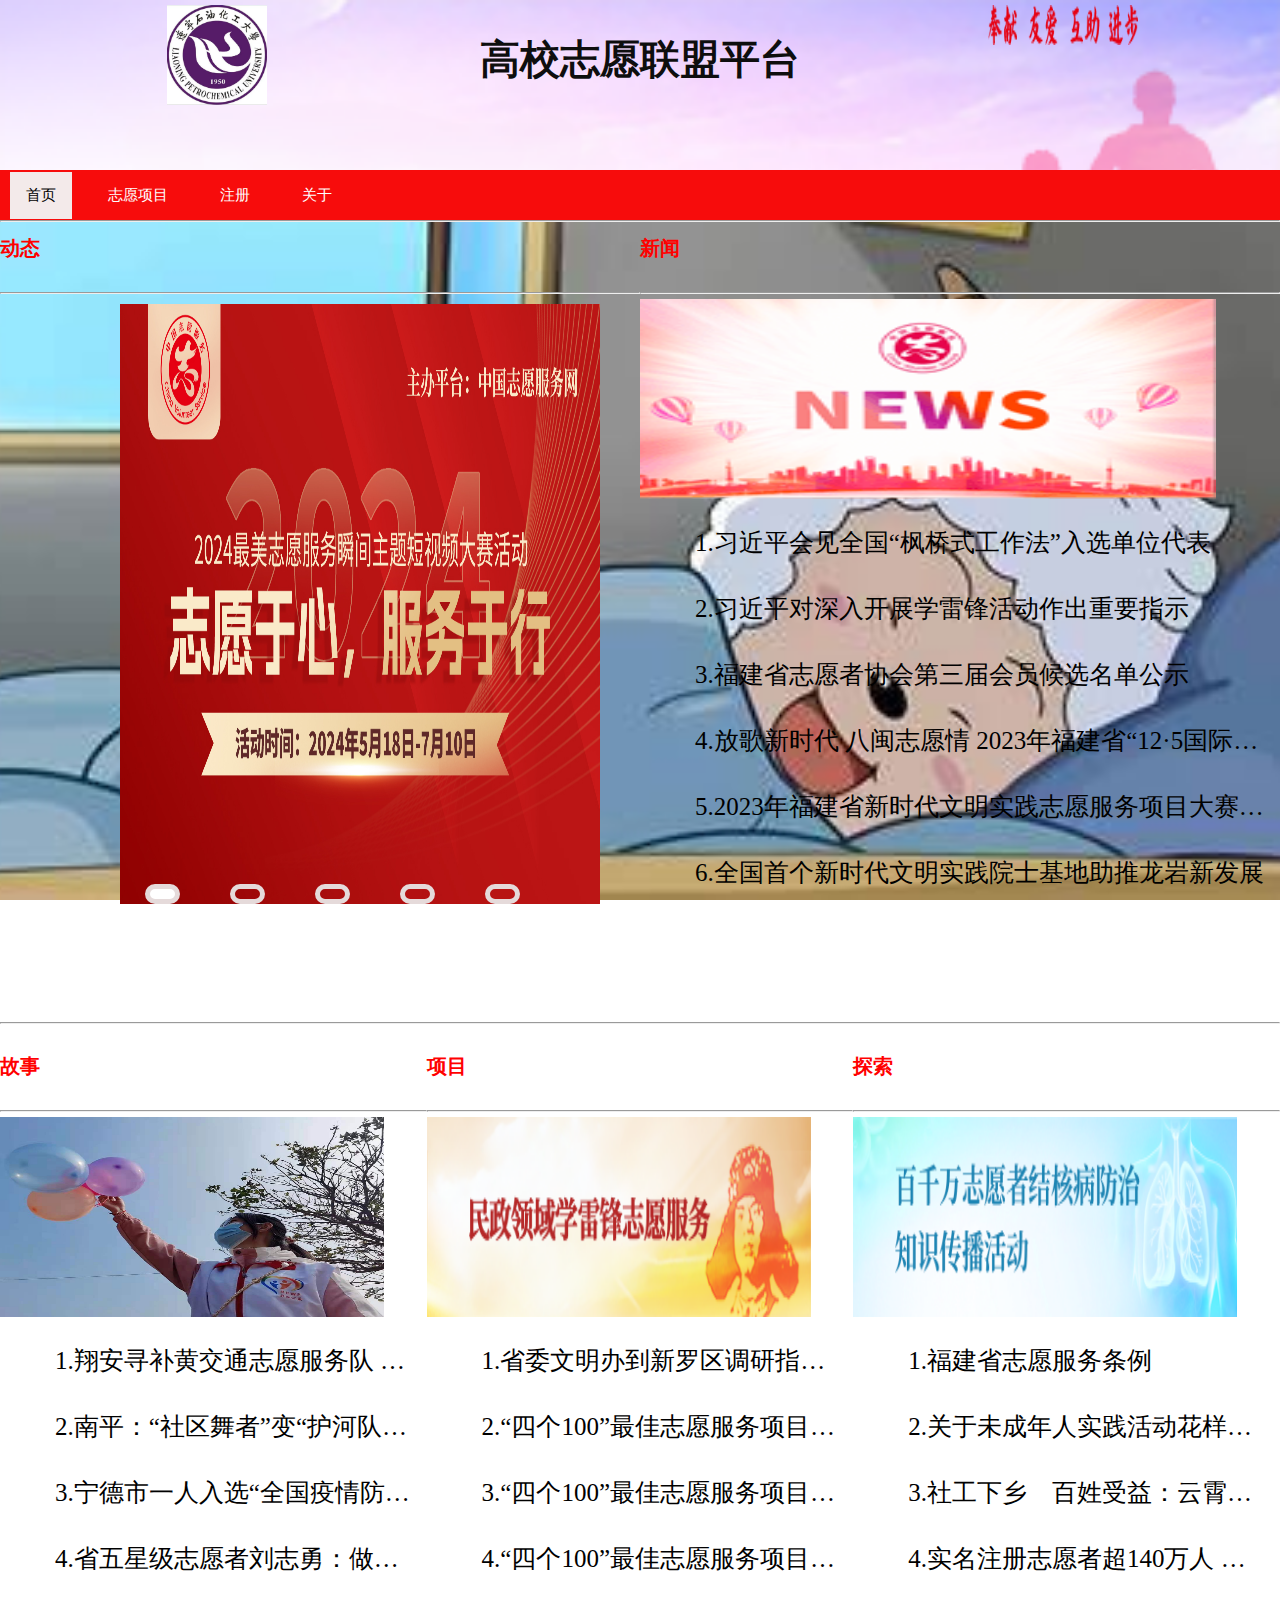
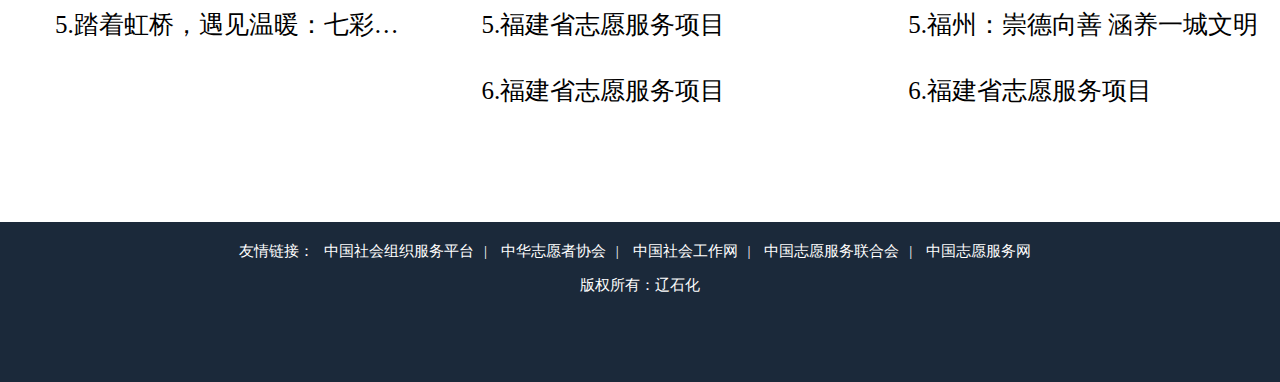
<file: index.html>
<!DOCTYPE html>
<html lang="en">

<head>
    <meta charset="UTF-8">
    <meta name="viewport" content="width=device-width, initial-scale=1.0">
    <title>高校志愿联盟平台</title>
    
<link rel="stylesheet" href="css/new.css">
</head>

<body>
    <div id="header">       
        <div id="none">
        <img src="image/logo.jpg" float="center" width="100px" height="100px">
        </div>
        <div id="logo">
            <h1>高校志愿联盟平台</h1>
        </div>
        <div id="pp">
            <img src="image/picture1.jpg" float="right" width="150px" height="40px">
        </div>        
    </div>
    <ul id="nav1">
        <li id="gd"><a href="index.html" class="active">首页</a></li>
        <li id="gd"><a href="project.html">志愿项目</a></li>
        <li id="gd"><a href="resider.html">注册</a></li>
        <li id="gd"><a href="about.html">关于</a></li>
    </ul>
    <hr>
    <div id="main">
        <div id="content1" float="left">
            <h1 style="color: red;size: 10px;">动态</h1>
            <br>
            <hr>
            
            <div id="max">
                <div class="re">
                    
                    <ul>
                        <li><img src="image/first.jpg" alt=""></li>
                        <li><img src="image/two.jpg" alt=""></li>
                        <li><img src="image/login.jpg" alt=""></li>
                        <li><img src="image/news.jpg" alt=""></li>
                        <li><img src="image/logo.jpg" alt=""></li>
                    </ul>
                    <ol>
                        <li></li>
                        <li></li>
                        <li></li>
                        <li></li>
                        <li></li>
                    </ol>
                </div>
                <script src="js/new.js"></script>
            </div>        
            
        </div>
        <div id="news" float="left">
            <h1 style="color: red;size: 10px;">新闻</h1>
            <br>
            <hr>
            <img src="image/news.jpg"width=90% height="200px" alt="">
            <br>
            <ol start="1">
                <li>1.习近平会见全国“枫桥式工作法”入选单位代表</li><br>
                <li>2.习近平对深入开展学雷锋活动作出重要指示</li><br>
                <li>3.福建省志愿者协会第三届会员候选名单公示</li><br>
                <li>4.放歌新时代 八闽志愿情 2023年福建省“12·5国际志愿者日”在泉州举行</li><br>
                <li>5.2023年福建省新时代文明实践志愿服务项目大赛决赛在泉举行</li><br>
                <li>6.全国首个新时代文明实践院士基地助推龙岩新发展</li><br>

            </ol>
            
        </div>
        <hr>
        <br>
        <div id="story" float="left">
            <h1 style="color: red;size: 10px;">故事</h1>
            <br>
            <hr>
            <img src="image/story.jpg"width=90% height="200px" alt="">
            <br>
            <ul>
                <li>1.翔安寻补黄交通志愿服务队 四年义务救援千辆受困车</li><br>
                <li>2.南平：“社区舞者”变“护河队长”，退休女工守护“水清岸绿”</li><br>
                <li>3.宁德市一人入选“全国疫情防控最美志愿者”</li><br>
                <li>4.省五星级志愿者刘志勇：做公益让人开心 将微笑传递下去</li><br>
                 <li>5.踏着虹桥，遇见温暖：七彩虹志愿者在行动</li><br>
            </ul>

        </div>
        <div id="project" float="left">
            <h1 style="color: red;size: 10px;">项目</h1>
            <br>
            <hr>
            <img src="image/project.jpg"width=90% height="200px" alt="">
            <br>
            <ul>
                <li>1.省委文明办到新罗区调研指导新时代文明实践工作</li><br>
                <li>2.“四个100”最佳志愿服务项目：“龙溪猎鼠”护芗城志愿服务项目</li><br>
                <li>3.“四个100”最佳志愿服务项目：“启梦者”科普志愿服务项目</li><br>
                <li>4.“四个100”最佳志愿服务项目：莆田市“闽善行”志愿服务活动</li><br>
                <li>5.福建省志愿服务项目</li><br>
                <li>6.福建省志愿服务项目</li><br>
            </ul>
        </div>
        
        <div id="explore" float="left">
            <h1 style="color: red;size: 10px;">探索</h1>
            <br>
            <hr>
            <img src="image/ex.jpg"width=90% height="200px" alt="">
            <br>
            <ul>
                <li>1.福建省志愿服务条例</li><br>
                <li>2.关于未成年人实践活动花样多 抓实落细文明养成教育</li><br>
                <li>3.社工下乡　百姓受益：云霄发挥社工优势助力脱贫攻坚</li><br>
                <li>4.实名注册志愿者超140万人 人均服务时长逾20小时——志愿服务为榕城添福增彩</li><br>
                <li>5.福州：崇德向善 涵养一城文明</li><br>
                <li>6.福建省志愿服务项目</li><br>
            </ul>
        </div>

    </div>
    <div id="footer">
        <p><span>友情链接：<a href="https://chinanpo.mca.gov.cn/">中国社会组织服务平台</a>|
            <a href="https://www.chinava.net/">中华志愿者协会</a>|
            <a href="https://shgz.mca.gov.cn/SWMS/LEAP/swmss/index.html#/web">中国社会工作网</a>|
            <a href="https://www.chinava.net/">中国志愿服务联合会</a>|
            <a href="https://chinavolunteer.mca.gov.cn/site/home">中国志愿服务网</a>
        </span></p>
        
        <p>版权所有：辽石化</p>
    </div>
</body>

</html>
</file>
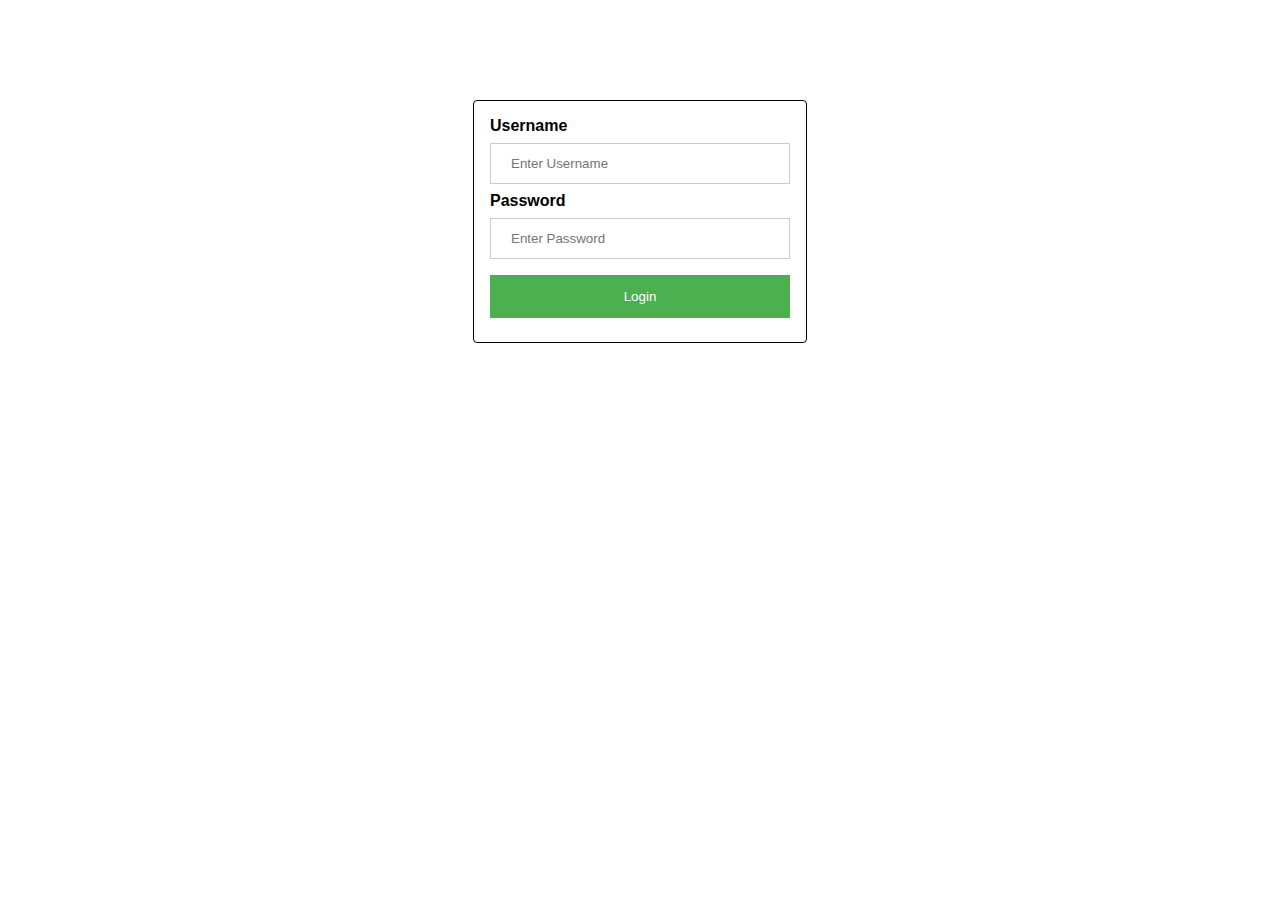
<file: login.html>
<!DOCTYPE html>
<html lang="en">
<head>
    <meta charset="UTF-8">
    <meta name="viewport" content="width=device-width, initial-scale=1.0">
    <title>Login</title>
    <style>
        body {
            font-family: Arial, sans-serif;
        }
        .container {
            width: 300px;
            padding: 16px;
            background-color: white;
            margin: 0 auto;
            margin-top: 100px;
            border: 1px solid black;
            border-radius: 4px;
        }
        input[type=text], input[type=password] {
            width: 100%;
            padding: 12px 20px;
            margin: 8px 0;
            display: inline-block;
            border: 1px solid #ccc;
            box-sizing: border-box;
        }
        button {
            background-color: #4CAF50;
            color: white;
            padding: 14px 20px;
            margin: 8px 0;
            border: none;
            cursor: pointer;
            width: 100%;
        }
        button:hover {
            opacity: 0.8;
        }
    </style>
</head>
<body>
    <div class="container">
        <label for="username"><b>Username</b></label>
        <input type="text" id="username" placeholder="Enter Username" required>

        <label for="password"><b>Password</b></label>
        <input type="password" id="password" placeholder="Enter Password" required>

        <button type="submit">Login</button>
    </div>
</body>
</html>
</file>
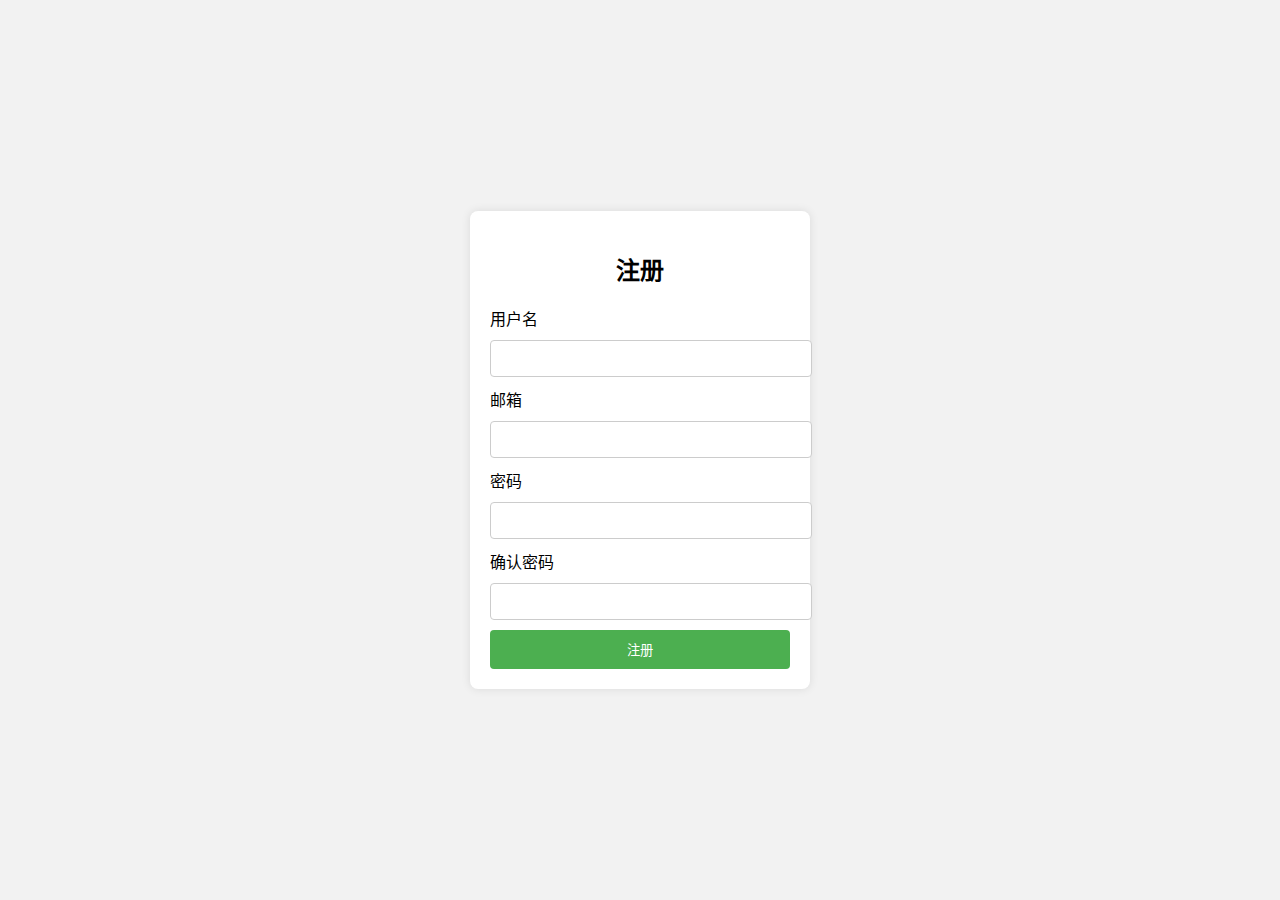
<file: resider.html>
<!DOCTYPE html>
<html lang="zh-CN">
<head>
    <meta charset="UTF-8">
    <meta name="viewport" content="width=device-width, initial-scale=1.0">
    <title>注册界面</title>
    <style>
        body {
            font-family: Arial, sans-serif;
            background-color: #f2f2f2;
            display: flex;
            justify-content: center;
            align-items: center;
            height: 100vh;
            margin: 0;
        }
        .container {
            background-color: #fff;
            padding: 20px;
            border-radius: 8px;
            box-shadow: 0 0 10px rgba(0, 0, 0, 0.1);
            width: 300px;
        }
        .container h2 {
            margin-bottom: 20px;
            text-align: center;
        }
        .container input[type="text"],
        .container input[type="password"],
        .container input[type="email"] {
            width: 100%;
            padding: 10px;
            margin: 10px 0;
            border: 1px solid #ccc;
            border-radius: 4px;
        }
        .container button {
            width: 100%;
            padding: 10px;
            background-color: #4CAF50;
            color: white;
            border: none;
            border-radius: 4px;
            cursor: pointer;
        }
        .container button:hover {
            background-color: #45a049;
        }
    </style>
</head>
<body>
    <div class="container">
        <h2>注册</h2>
        <form action="/submit_registration" method="post">
            <label for="username">用户名</label>
            <input type="text" id="username" name="username" required>
            
            <label for="email">邮箱</label>
            <input type="email" id="email" name="email" required>
            
            <label for="password">密码</label>
            <input type="password" id="password" name="password" required>
            
            <label for="confirm_password">确认密码</label>
            <input type="password" id="confirm_password" name="confirm_password" required>
            
            <button type="submit">注册</button>
        </form>
    </div>
</body>
</html>
</file>
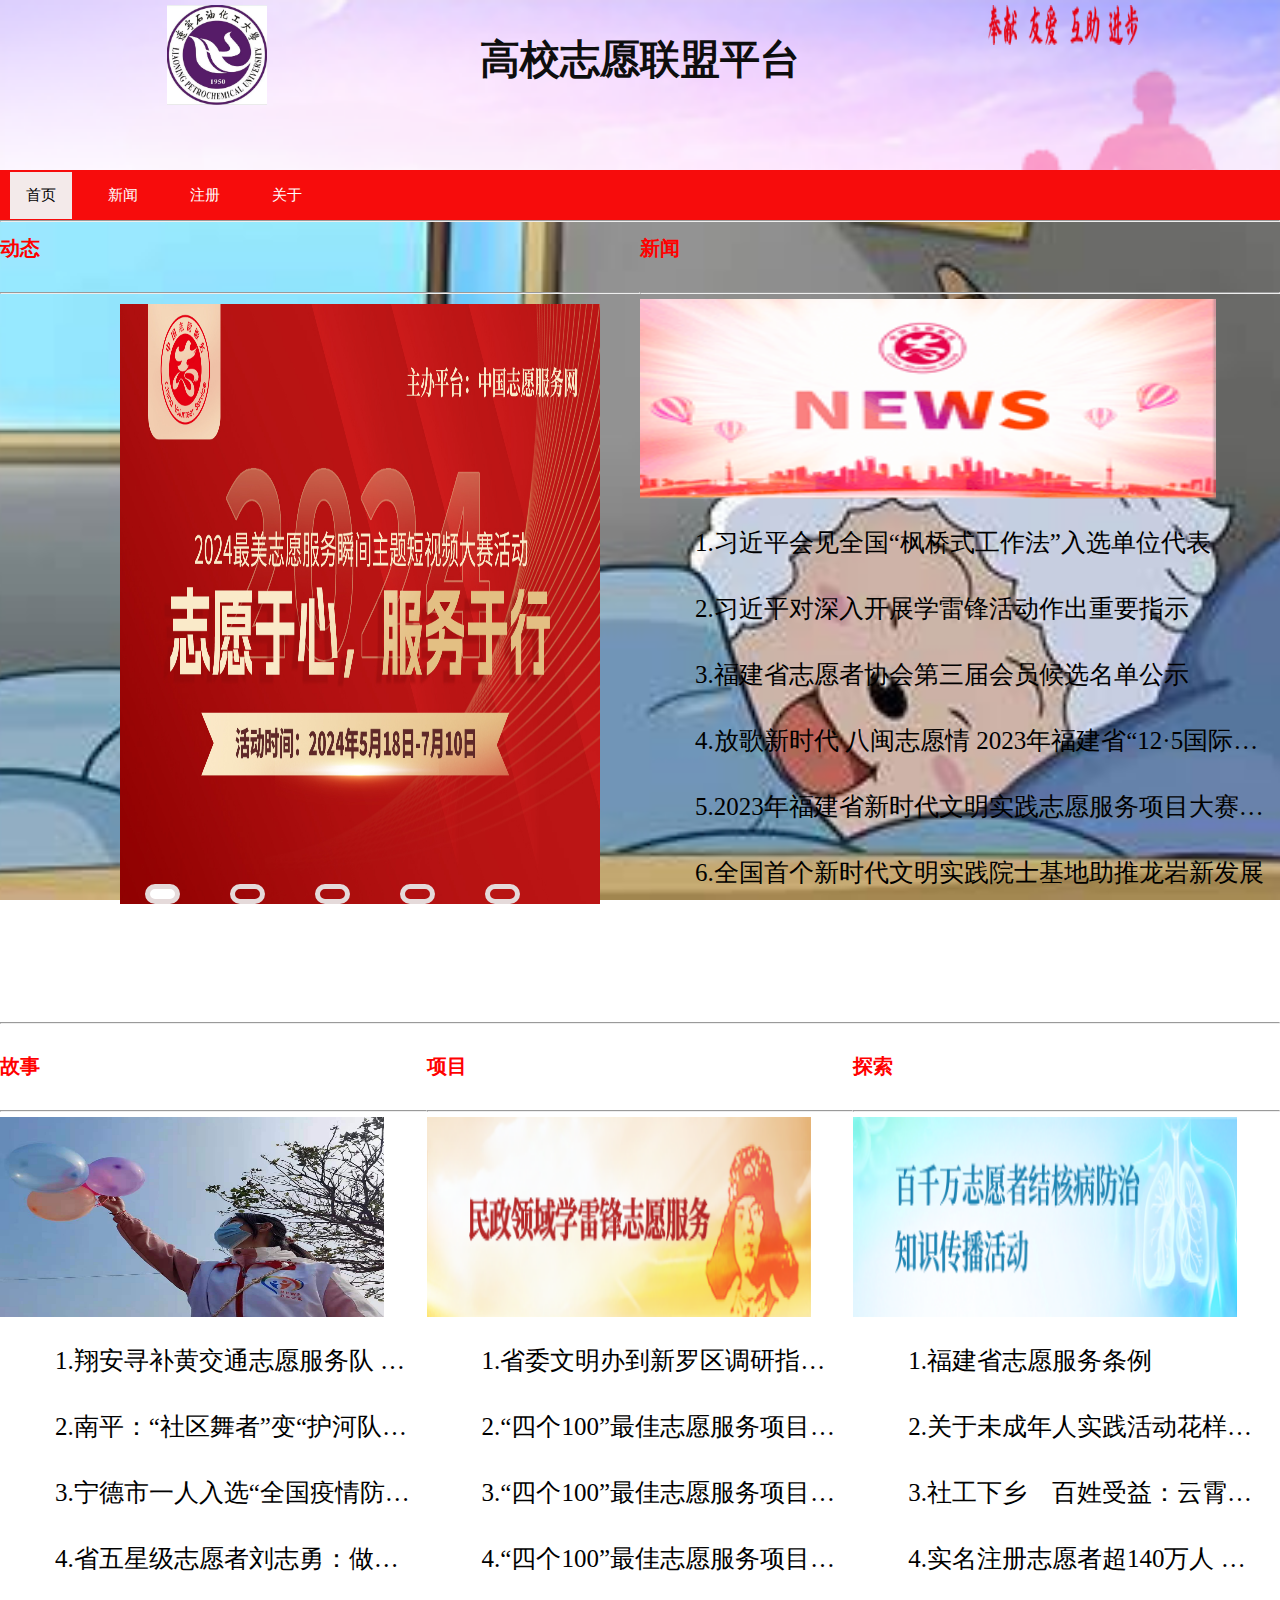
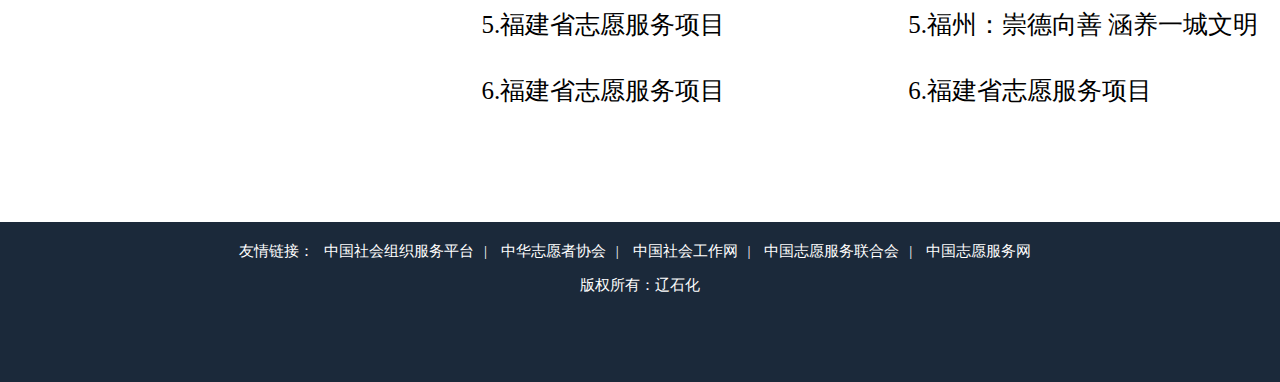
<file: test.html>
<!DOCTYPE html>
<html lang="en">

<head>
    <meta charset="UTF-8">
    <meta name="viewport" content="width=device-width, initial-scale=1.0">
    <title>高校志愿联盟平台</title>
    
<link rel="stylesheet" href="css/new.css">
</head>

<body>
    <div id="header">       
        <div id="none">
        <img src="image/logo.jpg" float="center" width="100px" height="100px">
        </div>
        <div id="logo">
            <h1>高校志愿联盟平台</h1>
        </div>
        <div id="pp">
            <img src="image/picture1.jpg" float="right" width="150px" height="40px">
        </div>        
    </div>
    <ul id="nav1">
        <li id="gd"><a href="index.html" class="active">首页</a></li>
        <li id="gd"><a href="news.html">新闻</a></li>
        <li id="gd"><a href="resider.html">注册</a></li>
        <li id="gd"><a href="about.html">关于</a></li>
    </ul>
    <hr>
    <div id="main">
        <div id="content1" float="left">
            <h1 style="color: red;size: 10px;">动态</h1>
            <br>
            <hr>
            
            <div id="max">
                <div class="re">
                    
                    <ul>
                        <li><img src="image/first.jpg" alt=""></li>
                        <li><img src="image/two.jpg" alt=""></li>
                        <li><img src="image/login.jpg" alt=""></li>
                        <li><img src="image/news.jpg" alt=""></li>
                        <li><img src="image/logo.jpg" alt=""></li>
                    </ul>
                    <ol>
                        <li></li>
                        <li></li>
                        <li></li>
                        <li></li>
                        <li></li>
                    </ol>
                </div>
                <script src="js/new.js"></script>
            </div>        
            
        </div>
        <div id="news" float="left">
            <h1 style="color: red;size: 10px;">新闻</h1>
            <br>
            <hr>
            <img src="image/news.jpg"width=90% height="200px" alt="">
            <br>
            <ol start="1">
                <li>1.习近平会见全国“枫桥式工作法”入选单位代表</li><br>
                <li>2.习近平对深入开展学雷锋活动作出重要指示</li><br>
                <li>3.福建省志愿者协会第三届会员候选名单公示</li><br>
                <li>4.放歌新时代 八闽志愿情 2023年福建省“12·5国际志愿者日”在泉州举行</li><br>
                <li>5.2023年福建省新时代文明实践志愿服务项目大赛决赛在泉举行</li><br>
                <li>6.全国首个新时代文明实践院士基地助推龙岩新发展</li><br>

            </ol>
            
        </div>
        <hr>
        <br>
        <div id="story" float="left">
            <h1 style="color: red;size: 10px;">故事</h1>
            <br>
            <hr>
            <img src="image/story.jpg"width=90% height="200px" alt="">
            <br>
            <ul>
                <li>1.翔安寻补黄交通志愿服务队 四年义务救援千辆受困车</li><br>
                <li>2.南平：“社区舞者”变“护河队长”，退休女工守护“水清岸绿”</li><br>
                <li>3.宁德市一人入选“全国疫情防控最美志愿者”</li><br>
                <li>4.省五星级志愿者刘志勇：做公益让人开心 将微笑传递下去</li><br>
            </ul>

        </div>
        <div id="project" float="left">
            <h1 style="color: red;size: 10px;">项目</h1>
            <br>
            <hr>
            <img src="image/project.jpg"width=90% height="200px" alt="">
            <br>
            <ul>
                <li>1.省委文明办到新罗区调研指导新时代文明实践工作</li><br>
                <li>2.“四个100”最佳志愿服务项目：“龙溪猎鼠”护芗城志愿服务项目</li><br>
                <li>3.“四个100”最佳志愿服务项目：“启梦者”科普志愿服务项目</li><br>
                <li>4.“四个100”最佳志愿服务项目：莆田市“闽善行”志愿服务活动</li><br>
                <li>5.福建省志愿服务项目</li><br>
                <li>6.福建省志愿服务项目</li><br>
            </ul>
        </div>
        
        <div id="explore" float="left">
            <h1 style="color: red;size: 10px;">探索</h1>
            <br>
            <hr>
            <img src="image/ex.jpg"width=90% height="200px" alt="">
            <br>
            <ul>
                <li>1.福建省志愿服务条例</li><br>
                <li>2.关于未成年人实践活动花样多 抓实落细文明养成教育</li><br>
                <li>3.社工下乡　百姓受益：云霄发挥社工优势助力脱贫攻坚</li><br>
                <li>4.实名注册志愿者超140万人 人均服务时长逾20小时——志愿服务为榕城添福增彩</li><br>
                <li>5.福州：崇德向善 涵养一城文明</li><br>
                <li>6.福建省志愿服务项目</li><br>
            </ul>
        </div>

    </div>
    <div id="footer">
        <p><span>友情链接：<a href="https://chinanpo.mca.gov.cn/">中国社会组织服务平台</a>|
            <a href="https://www.chinava.net/">中华志愿者协会</a>|
            <a href="https://shgz.mca.gov.cn/SWMS/LEAP/swmss/index.html#/web">中国社会工作网</a>|
            <a href="https://www.chinava.net/">中国志愿服务联合会</a>|
            <a href="https://chinavolunteer.mca.gov.cn/site/home">中国志愿服务网</a>
        </span></p>
        
        <p>版权所有：辽石化</p>
    </div>
</body>

</html>
</file>
<file: css/new.css>
body {
    width: 100%;
    height: 100%;
    font-size: 0;
    margin: 0;
    background-image: url(../image/OIP-C.jpg);
    background-size: cover;
    background-repeat: no-repeat;
    background-position: center;
    background-attachment: fixed;
}

#header {
    background: url(../image/bg2.jpg);
    background-size: cover;
    display: flex;
    height: 160px;
    padding: 5px;
    font-size: 20px;

}
#logo {
    float: left;
    width: 33.33%;
    color: rgb(14, 14, 14);
    font-size: 20px;
    text-align: center;
}
#pp {
    float: right;
    width: 33.33%;
    color: white;
    font-size: 30px;
    text-align: center;
}
#none {
    float: left;
    width: 33.33%;
    color: white;
    text-align: center;
}
#main {

    height: 1600px;
    width: 100%;
    font-size: 10px;
}

a {
    margin: 10px;
    color: white;
    text-decoration: none;
    font-size: 15px;
}

#footer {
    text-align: center;
    background-color: #1B293A;
    color: white;
    font-size: 15px;
    height: 150px;
    padding: 5px;
}

/*#link1 {
    display: flex;
    justify-content: left;
    align-items: center;
    height: 50px;
    font-size: 10px;
}*/

#content1 {   
    float: left;
    width: 50%;
    height: 800px;
}
#news {
    float: right;
    width: 50%;
    height: 800px;
}
#story {
    float: left;
    width: 33.33%;
    height: 800px;
}
#project {
    float: left;
    width: 33.33%;
    height: 800px;
}
#explore {
    float: left;
    width: 33.33%;
    height: 800px;
}

#nav1 {
    list-style-type: none;
    margin: 0;
    padding: 0;
    height: 50px;
    overflow: hidden;
    background-color: rgb(247, 12, 12);
    align-items: center;
    display: flex;
}

#gd {
    float: left;
}

#gd a {
    display: flex;
    color: white;
    text-align: center;
    padding: 14px 16px;
    text-decoration: none;
}

#gd a:hover {
    background-color: rgb(245, 241, 241);
    color: rgb(247, 12, 12);
}

#gd .active {
    background-color: rgb(243, 234, 234);
    color: #000;
}


#max{
    width: 75%;
    height: 600px;
    align-items: center;
    margin: 5% auto;
    margin-top: 0%;
  }
  .re{
    position: relative;
    height: 400px;
  }
  .re ul{
    list-style-type:none ;
  }
  .re ul>li{
    width: 100%;
    height: 600px;
    position: absolute;
  
    transition: 1s;
    opacity: 0;
  }
  .re ul>li img{
    width: 100%;
    height: 600px;
    border: 15px ;
  }
  #max ol {
    position: relative;
    display: grid;
    grid-template-columns: repeat(5,75px);
    grid-template-rows: auto;
    grid-gap: 1em;gap: 1em;
    float: right;
    margin-top: 580px;
    list-style: none;
    top:0;left:0;
  }
  #max ol li {
    width: 25px;
    height: 10px;
    font-size: 15px;
    line-height: 20px;
    float: left;
    text-align: center;
    border-radius: 2em;
    border: 5px solid #e5dada;
  }
  #news ol li{
    height: 25px;
    font-size: 25px;
    padding: 15px;
    white-space: nowrap;
    text-overflow: ellipsis;
    overflow: hidden;
  }
  #news ol li:hover {
    color: red;
  }
  
  #story ul li{
    height: 25px;
    font-size: 25px;
    padding: 15px;
    white-space: nowrap;
    text-overflow: ellipsis;
    overflow: hidden;
   
  }
  #story ul li:hover {
    color: red;
  }
  #project ul li{
    height: 25px;
    font-size: 25px;
    padding: 15px;
    white-space: nowrap;
    text-overflow: ellipsis;
    overflow: hidden;
   
  }
  #project ul li:hover {
    color: red;
  }
  #explore ul li{
    height: 25px;
    font-size: 25px;
    padding: 15px;
    white-space: nowrap;
    text-overflow: ellipsis;
    overflow: hidden;
   
  }
  #explore ul li:hover {
    color: red;
  }
</file>
